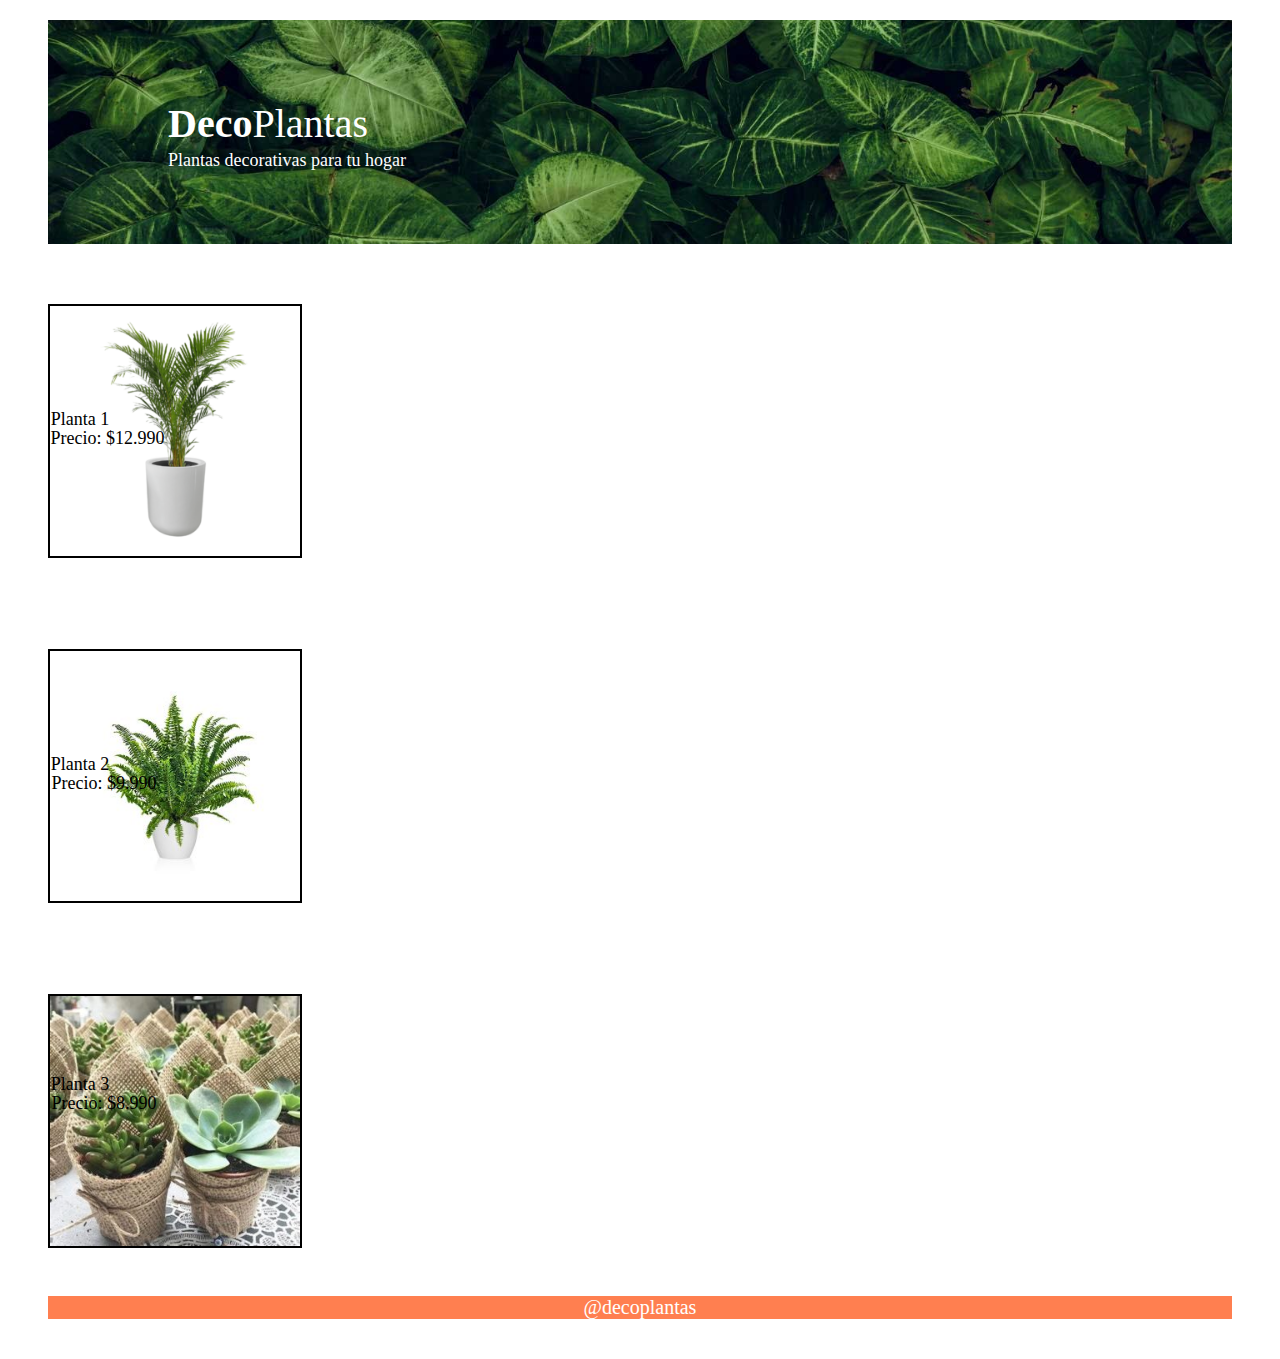
<file: assets/proyects/plantas/index.html>
<!DOCTYPE html>
<html lang="en">
<head>
    <meta charset="UTF-8">
    <meta name="viewport" content="width=device-width, initial-scale=1.0">
    <link rel="stylesheet" href="./assets/css/normalize.css">
    <title>DecoPlantas</title>
</head>

<body>

<div class="header">
    <div class="main-text">
 <strong>Deco</strong>Plantas</h1>
 <p>Plantas decorativas para tu hogar</p>
    </div>    
 </div>

 <div class="products">
    <img src="./assets/imgs/planta1.jpg" class="img-01" alt="primera imagen"/>
     <div class="parrafo1">
    <p class="tipoplanta"> Planta 1</p>
     <p class="precio1"> Precio: $12.990</p>
      </div>
    <img src="./assets/imgs/planta2.jpg" class="img-02" alt="segunda imagen"/>    
    <div class="parrafo2">
    <p class="tipoplanta"> Planta 2</p>
     <p class="precio2"> Precio: $9.990</p>
     </div>
    <img src="./assets/imgs/planta3.jpg" class="img-03" alt="tercera imagen"/>    
    <div class="parrafo3">
    <p class="tipoplanta"> Planta 3</p>
     <p class="precio3"> Precio: $8.990</p>
     </div>
 </div>

   















 <div class="footer">&#64decoplantas</div>

    
</body>
</html>
</file>
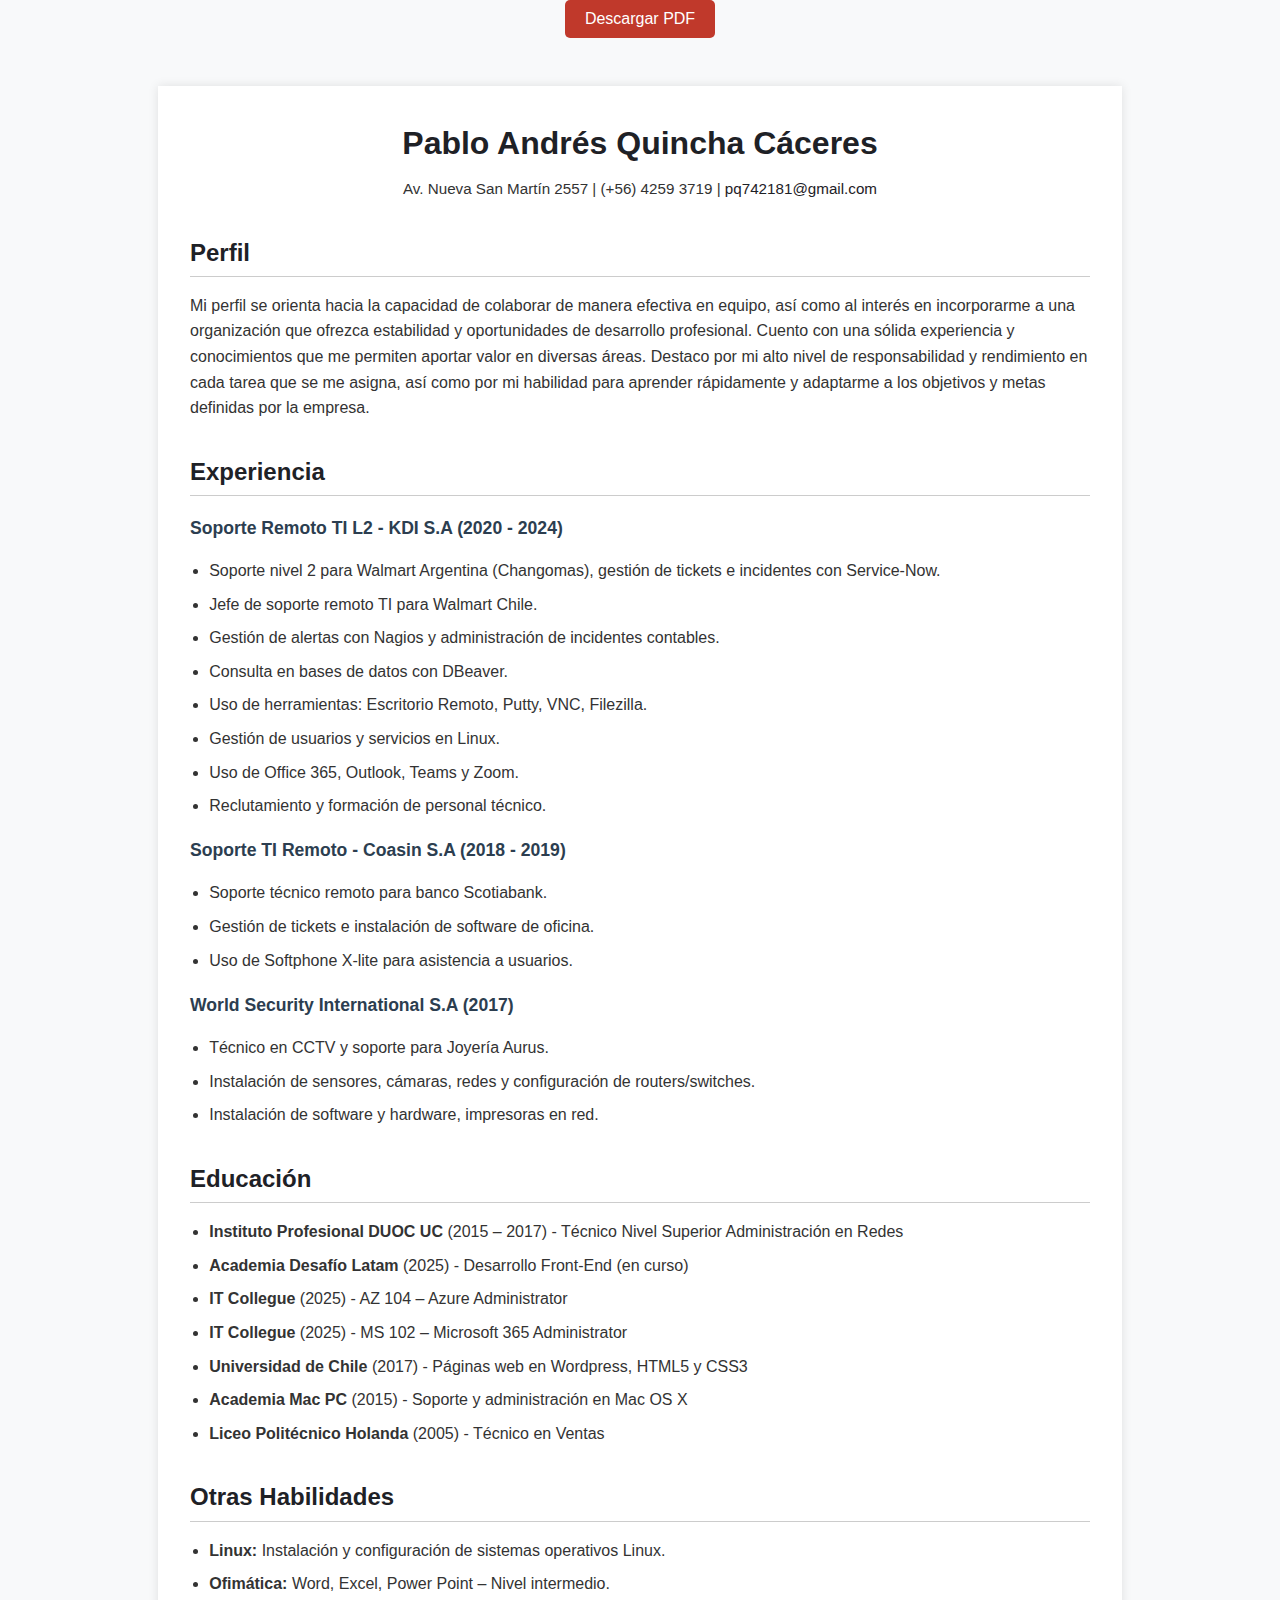
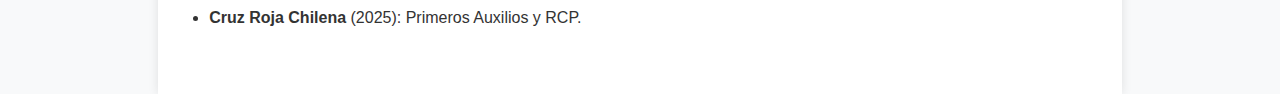
<file: assets/documents/cv.html>
<!DOCTYPE html>
<html lang="es">
<head>
  <meta charset="UTF-8" />
  <meta name="viewport" content="width=device-width, initial-scale=1.0" />
  <title>CV - Pablo Andrés Quincha Cáceres</title>
  <link rel="stylesheet" href="../css/estilocv.css"/>
</head>
<body>
<div class="button-container text-center">
<button class="download-btn" onclick="window.print()">Descargar PDF</button>
</div>

  <div class="header_fullname">
    <header>
      <h1>Pablo Andrés Quincha Cáceres</h1>
      <p>Av. Nueva San Martín 2557 | (+56) 4259 3719 | <a href="mailto:pq742181@gmail.com">pq742181@gmail.com</a></p>
    </header>

    <section>
      <h2>Perfil</h2>
      <p>
        Mi perfil se orienta hacia la capacidad de colaborar de manera efectiva en equipo, así como al interés en incorporarme a una organización que ofrezca estabilidad y oportunidades de desarrollo profesional. Cuento con una sólida experiencia y conocimientos que me permiten aportar valor en diversas áreas. Destaco por mi alto nivel de responsabilidad y rendimiento en cada tarea que se me asigna, así como por mi habilidad para aprender rápidamente y adaptarme a los objetivos y metas definidas por la empresa.
      </p>
    </section>

    <section>
      <h2>Experiencia</h2>

      <h3>Soporte Remoto TI L2 - KDI S.A (2020 - 2024)</h3>
      <ul>
        <li>Soporte nivel 2 para Walmart Argentina (Changomas), gestión de tickets e incidentes con Service-Now.</li>
        <li>Jefe de soporte remoto TI para Walmart Chile.</li>
        <li>Gestión de alertas con Nagios y administración de incidentes contables.</li>
        <li>Consulta en bases de datos con DBeaver.</li>
        <li>Uso de herramientas: Escritorio Remoto, Putty, VNC, Filezilla.</li>
        <li>Gestión de usuarios y servicios en Linux.</li>
        <li>Uso de Office 365, Outlook, Teams y Zoom.</li>
        <li>Reclutamiento y formación de personal técnico.</li>
      </ul>

      <h3>Soporte TI Remoto - Coasin S.A (2018 - 2019)</h3>
      <ul>
        <li>Soporte técnico remoto para banco Scotiabank.</li>
        <li>Gestión de tickets e instalación de software de oficina.</li>
        <li>Uso de Softphone X-lite para asistencia a usuarios.</li>
      </ul>

      <h3>World Security International S.A (2017)</h3>
      <ul>
        <li>Técnico en CCTV y soporte para Joyería Aurus.</li>
        <li>Instalación de sensores, cámaras, redes y configuración de routers/switches.</li>
        <li>Instalación de software y hardware, impresoras en red.</li>
      </ul>
    </section>

    <section>
      <h2>Educación</h2>
      <ul>
        <li><strong>Instituto Profesional DUOC UC</strong> (2015 – 2017) - Técnico Nivel Superior Administración en Redes</li>
        <li><strong>Academia Desafío Latam</strong> (2025) - Desarrollo Front-End (en curso)</li>
        <li><strong>IT Collegue</strong> (2025) - AZ 104 – Azure Administrator</li>
        <li><strong>IT Collegue</strong> (2025) - MS 102 – Microsoft 365 Administrator</li>
        <li><strong>Universidad de Chile</strong> (2017) - Páginas web en Wordpress, HTML5 y CSS3</li>
        <li><strong>Academia Mac PC</strong> (2015) - Soporte y administración en Mac OS X</li>
        <li><strong>Liceo Politécnico Holanda</strong> (2005) - Técnico en Ventas</li>
      </ul>
    </section>

    <section>
      <h2>Otras Habilidades</h2>
      <ul>
        <li><strong>Linux:</strong> Instalación y configuración de sistemas operativos Linux.</li>
        <li><strong>Ofimática:</strong> Word, Excel, Power Point – Nivel intermedio.</li>
        <li><strong>Cruz Roja Chilena</strong> (2025): Primeros Auxilios y RCP.</li>
      </ul>
    </section>
  </div>
</body>
</html>
</file>
<file: assets/css/estilocv.css>
body {
  font-family: "Segoe UI", Tahoma, Geneva, Verdana, sans-serif;
  background-color: #f8f9fa;
  color: #333;
  line-height: 1.6;
  margin: 0;
  padding: 0;
}

.header_fullname {
  max-width: 900px;
  margin: auto;
  padding: 2rem;
  background-color: #fff;
  box-shadow: 0 0 10px rgba(0, 0, 0, 0.1);
}

header {
  text-align: center;
  margin-bottom: 2rem;
}

header h1 {
  margin: 0;
  font-size: 2rem;
  color: #1e2126;
}

header p {
  margin-top: 0.5rem;
  font-size: 0.95rem;
}

a {
  color: #1e2126;
  text-decoration: none;
}

section {
  margin-bottom: 2rem;
}

h2 {
  color: #1e2126;
  border-bottom: 1px solid #ccc;
  padding-bottom: 0.25rem;
  margin-bottom: 1rem;
}

h3 {
  margin-bottom: 0.5rem;
  font-size: 1.1rem;
  color: #2c3e50;
}

ul {
  padding-left: 1.2rem;
}

ul li {
  margin-bottom: 0.5rem;
}
.download-btn {
  background-color: #c0392b;
  color: #fff;
  border: none;
  padding: 10px 20px;
  font-size: 1rem;
  border-radius: 5px;
  cursor: pointer;
  margin-bottom: 1rem;
}

.button-container {
  text-align: center;
  margin-bottom: 2rem;
}

@media print {
  .download-btn {
    display: none;
  }
}
</file>
